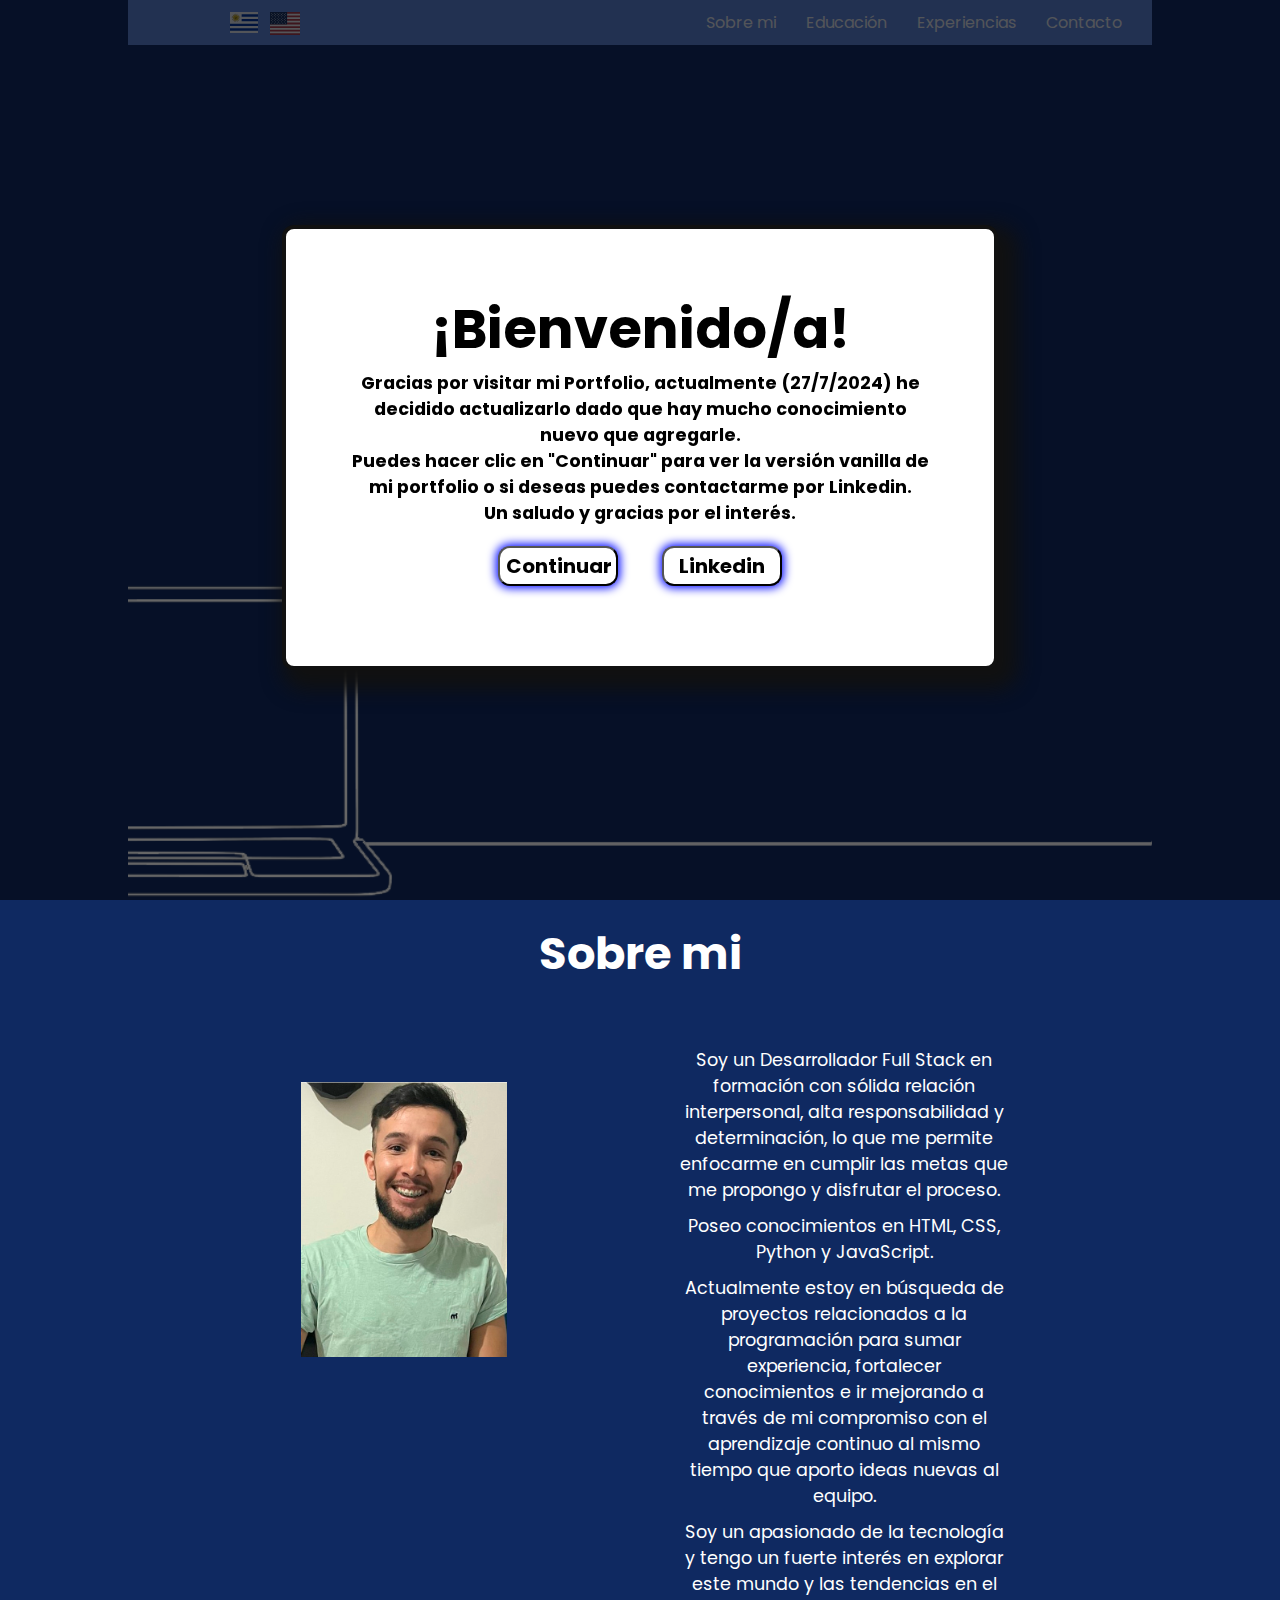
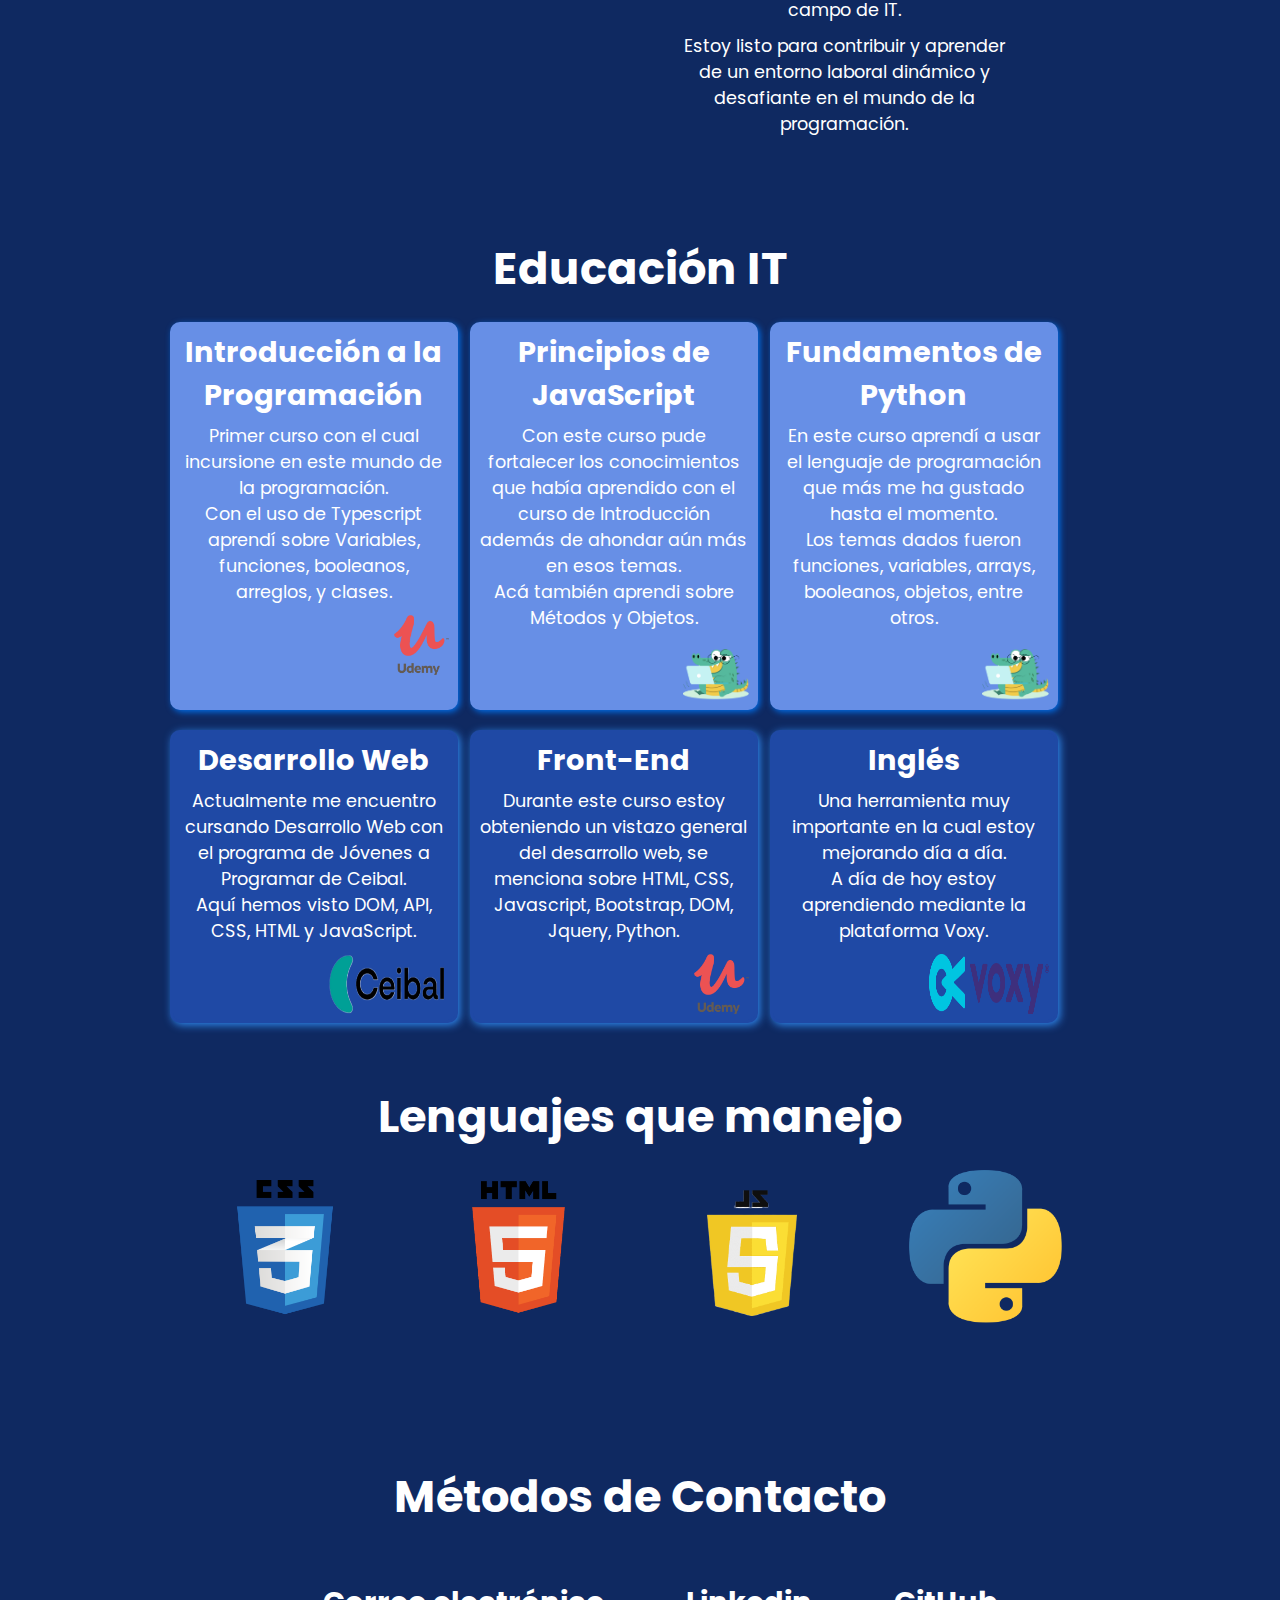
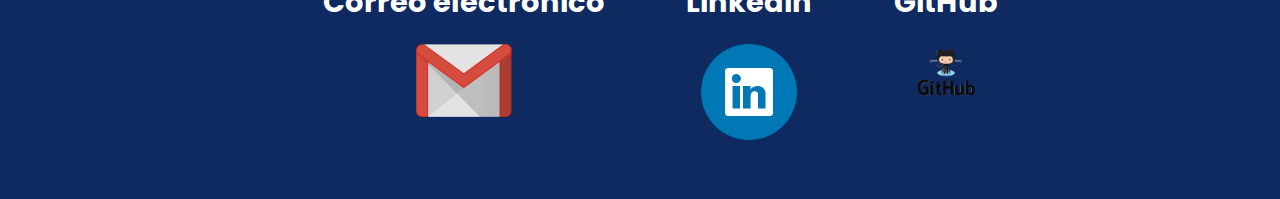
<file: index.html>
<!DOCTYPE html>
<html lang="es">

<head>
    <meta charset="UTF-8">
    <meta name="viewport" content="width=device-width, initial-scale=1.0">
    <title>Facundo Fernández</title>
    <link rel="stylesheet" href="style.css">
    <meta name="viewport"
        content="width=device-width, user-scalable=no, initial-scale=1.0, maximum-scale=1.0, minimum-scale=1.0" />
    <link rel="stylesheet" href="responsive.css">

</head>

<body>
    <div id="background-dialog"></div>
    <dialog id="dialog" open>
        <h1>¡Bienvenido/a!</h1>
        <p>Gracias por visitar mi Portfolio, actualmente (27/7/2024) he decidido actualizarlo dado que
            hay mucho conocimiento nuevo que agregarle.</p>
        <p>Puedes hacer clic en "Continuar" para ver la versión vanilla de mi portfolio
            o si deseas puedes contactarme por Linkedin.</p>
        <p>Un saludo y gracias por el interés.</p>
        <button id="continuar">Continuar</button>
        <button><a href="https://www.linkedin.com/in/fernandezborniafacundo/" target="_blank">
             Linkedin
            
        </a></button>
    </dialog>
    <header class="container">
        <div class="container">
            <div id="menu">
                <div>
                    <a href="#"><img class="nav-img-uy" src="/img/uy.svg" title="Español"></a>
                    <a href="english.html"><img class="nav-img-us" src="img/us.svg" title="English"></a>
                </div>
                <nav>
                    <ul>
                        <li id="abtm"><a href="#sobremi">Sobre mi</a></li>
                        <li><a href="#educacion">Educación</a></li>
                        <li><a href="#experiencia">Experiencias</a></li>
                        <li><a href="#contact">Contacto</a></li>
                    </ul>
                </nav>
            </div>
        </div>
        <div id="name">
            <h1>Facundo Fernández</h1>
            <h4>Full stack Software Developer</h4>
            <a class="conoceme" href="#sobremi"> CONOCEME </a>
            <a class="conoceme" id="eng-btn" href="english.html"> Know me</a>
        </div>
    </header>
    <main>
        <!-- Sobre mi -->
        <section id="aboutme">
            <div class="container">
                <h2 id="sobremi"> Sobre mi </h2>
                <div class="descripcion">
                    <div class="div-me"><img src="img/perfil.png" alt="Facundo Fernandez"
                            title="Facundo Fernández Bornia"></div>
                    <div class="textme">
                        <p>Soy un Desarrollador Full Stack en formación con sólida relación interpersonal, alta
                            responsabilidad y determinación, lo que me permite enfocarme en cumplir las metas que me
                            propongo y disfrutar el proceso. </p>
                        <p> Poseo conocimientos en HTML, CSS, Python y JavaScript. </p>
                        <p>Actualmente estoy en búsqueda de proyectos relacionados a la programación para sumar
                            experiencia, fortalecer conocimientos e ir mejorando a través de mi compromiso con el
                            aprendizaje continuo al mismo tiempo que aporto ideas nuevas al equipo.</p>
                        <p>Soy un apasionado de la tecnología y tengo un fuerte interés en explorar este mundo y las
                            tendencias en el campo de IT.</p>
                        <p>Estoy listo para contribuir y aprender de un entorno laboral dinámico y desafiante en el
                            mundo de la programación.
                        </p>
                    </div>
                </div>
            </div>
        </section>
        <!-- Educación -->
        <section>
            <div class="container">
                <h2 id="educacion">Educación IT</h2>
                <div class="edu">
                    <div class="contenedor-edu">
                        <div class="introd terminado">
                            <h3>Introducción a la Programación</h3>
                            <p>Primer curso con el cual incursione en este mundo de la programación.</p>
                            <p>Con el uso de Typescript aprendí sobre Variables, funciones, booleanos, arreglos, y
                                clases.</p>
                            <img src="img/udemy.png" title="Udemy.com">
                        </div>

                        <div class="js terminado">
                            <h3>Principios de JavaScript</h3>
                            <p>Con este curso pude fortalecer los conocimientos que había aprendido con el curso de
                                Introducción
                                además de ahondar aún más en esos temas.</p>
                            <p>Acá también aprendi sobre Métodos y Objetos.</p>
                            <img id="cody" src="img/cody.png" title="Codigofacilito">
                        </div>

                        <div class="python terminado">
                            <h3>Fundamentos de Python</h3>
                            <p>En este curso aprendí a usar el lenguaje de programación que más me ha gustado hasta el
                                momento.</p>
                            <p>Los temas dados fueron funciones, variables, arrays, booleanos, objetos, entre otros.</p>
                            <img id="cody" src="img/cody.png" title="Codigofacilito">
                        </div>

                        <div class="jap cursando">
                            <h3>Desarrollo Web</h3>
                            <p>Actualmente me encuentro cursando Desarrollo Web con el programa de Jóvenes a Programar
                                de Ceibal.</p>
                            <p>Aquí hemos visto DOM, API, CSS, HTML y JavaScript.</p>
                            <img src="img/jap.png" title="Ceibal">
                        </div>

                        <div class="webd cursando">
                            <h3>Front-End</h3>
                            <p>Durante este curso estoy obteniendo un vistazo general del desarrollo web, se menciona
                                sobre HTML, CSS, Javascript, Bootstrap, DOM, Jquery, Python.</p>
                            <img src="img/udemy.png" title="Udemy.com">
                        </div>

                        <div class="ingles cursando">
                            <h3>Inglés</h3>
                            <p>Una herramienta muy importante en la cual estoy mejorando día a día.</p>
                            <p>A día de hoy estoy aprendiendo mediante la plataforma Voxy.</p>
                            <img src="img/Voxy.png" title="Voxy.com">
                        </div>
                    </div>
                </div>
            </div>
        </section>
        <!-- EXPERIENCIA -->
        <section id="experiencia">
            <div class="container">
                <h2> Lenguajes que manejo</h2>
                <div><img src="img/css3.png" alt="css3" title="css3"></div>
                <div><img src="img/html.png" alt="html" title="html5"></div>
                <div><img id="jsimg" src="img/javascript.png" alt="javascript" title="javascript"></div>
                <div><img src="img/python.png" alt="python" title="python"></div>
            </div>
        </section>
        <!--  CONTACTO  -->
        <section id="contact">
            <div class="container">
                <h2 id="MC">Métodos de Contacto</h2>
                <h2 id="MCresp">Contacto</h2>
                <div class="cont un">
                    <h4>Correo electrónico</h4>
                    <!-- <img onclick='alert("Puedes escribirme a: facufbornia@gmail.com")' src="img/gmail.png" title="gmail"> -->
                    <a href="mailto:facufbornia@gmail.com"><img src="img/gmail.png" title="gmail"></a>
                </div>
                <div class="cont">
                    <h4>Linkedin</h4>
                    <a href="https://www.linkedin.com/in/fernandezborniafacundo/" target="_blank"><img
                            src="img/linkedin.png" title="linkedin"></a>
                </div>
                <div class="cont">
                    <h4>GitHub</h4>
                    <a href="https://github.com/facufbornia" target="_blank"><img src="img/github.png" title="git"></a>
                </div>
            </div>
        </section>
    </main>
</body>
<script src="./main.js"></script>

</html>
</file>
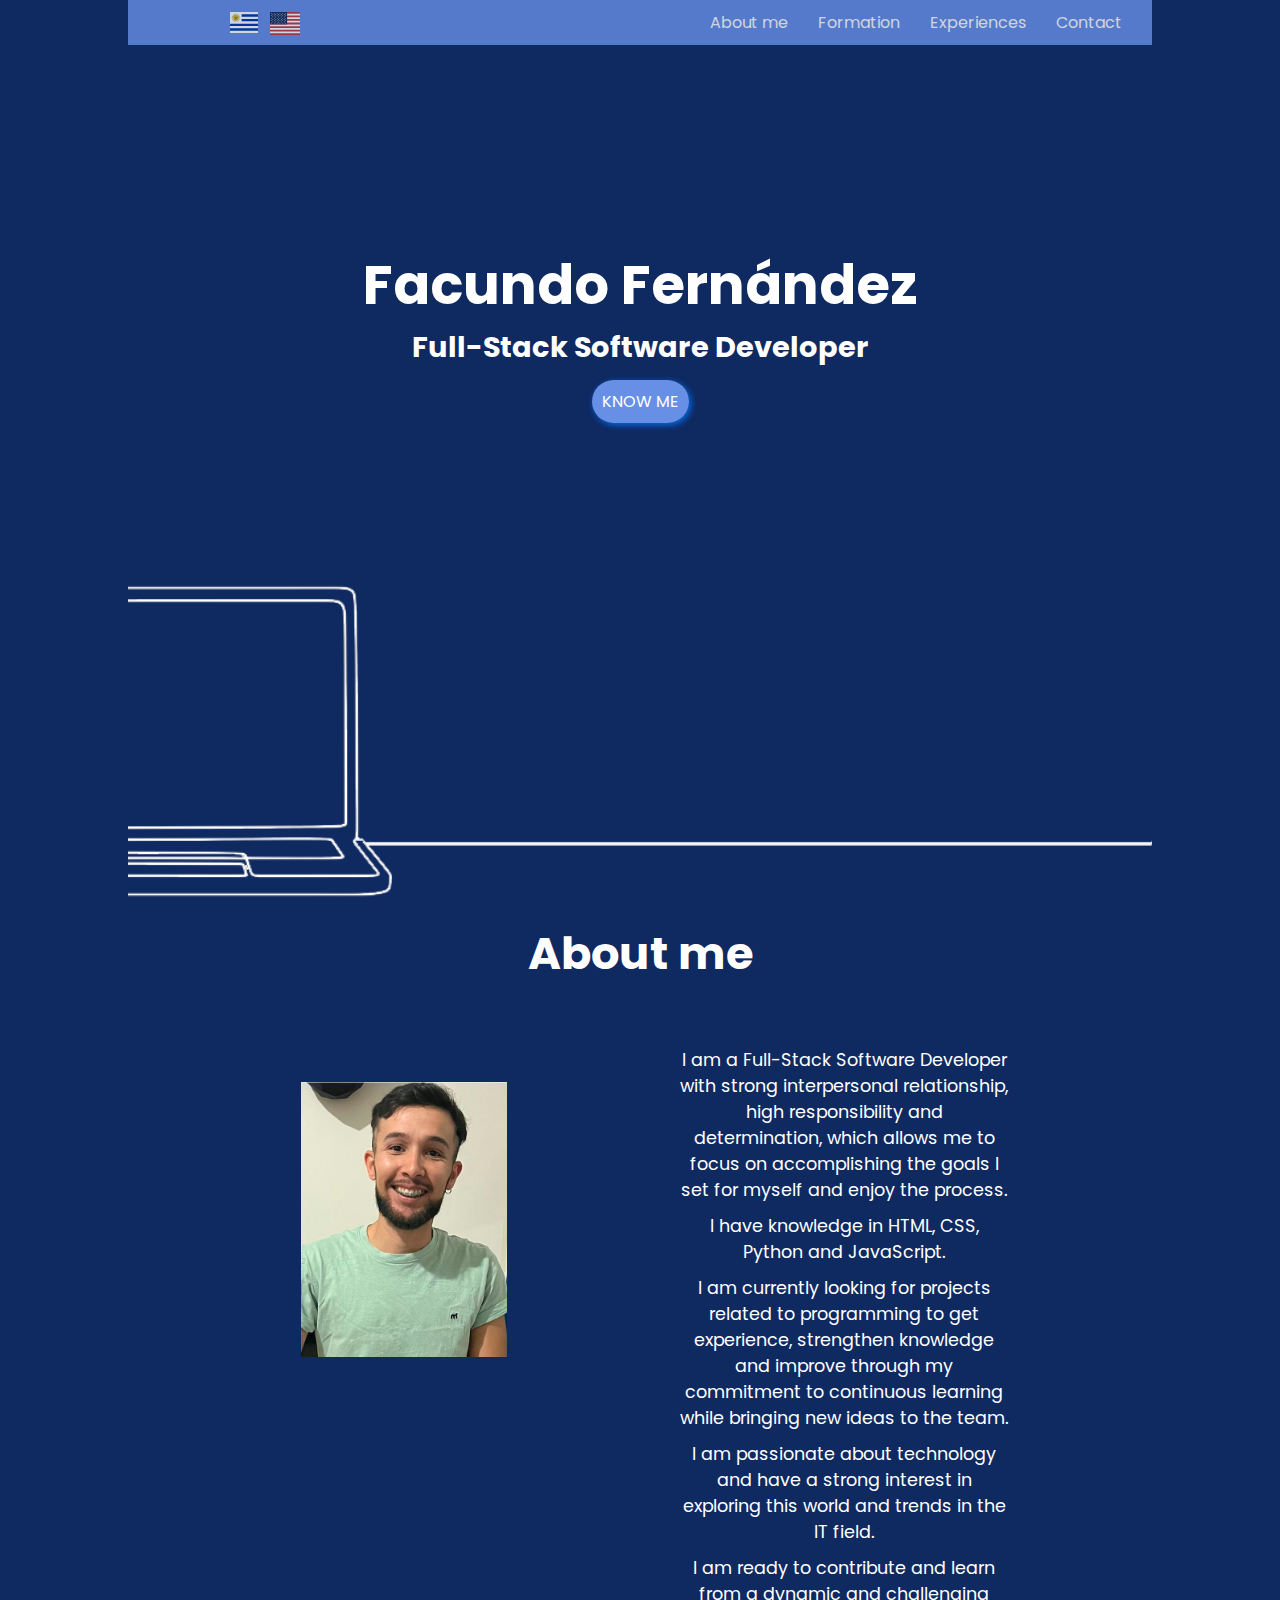
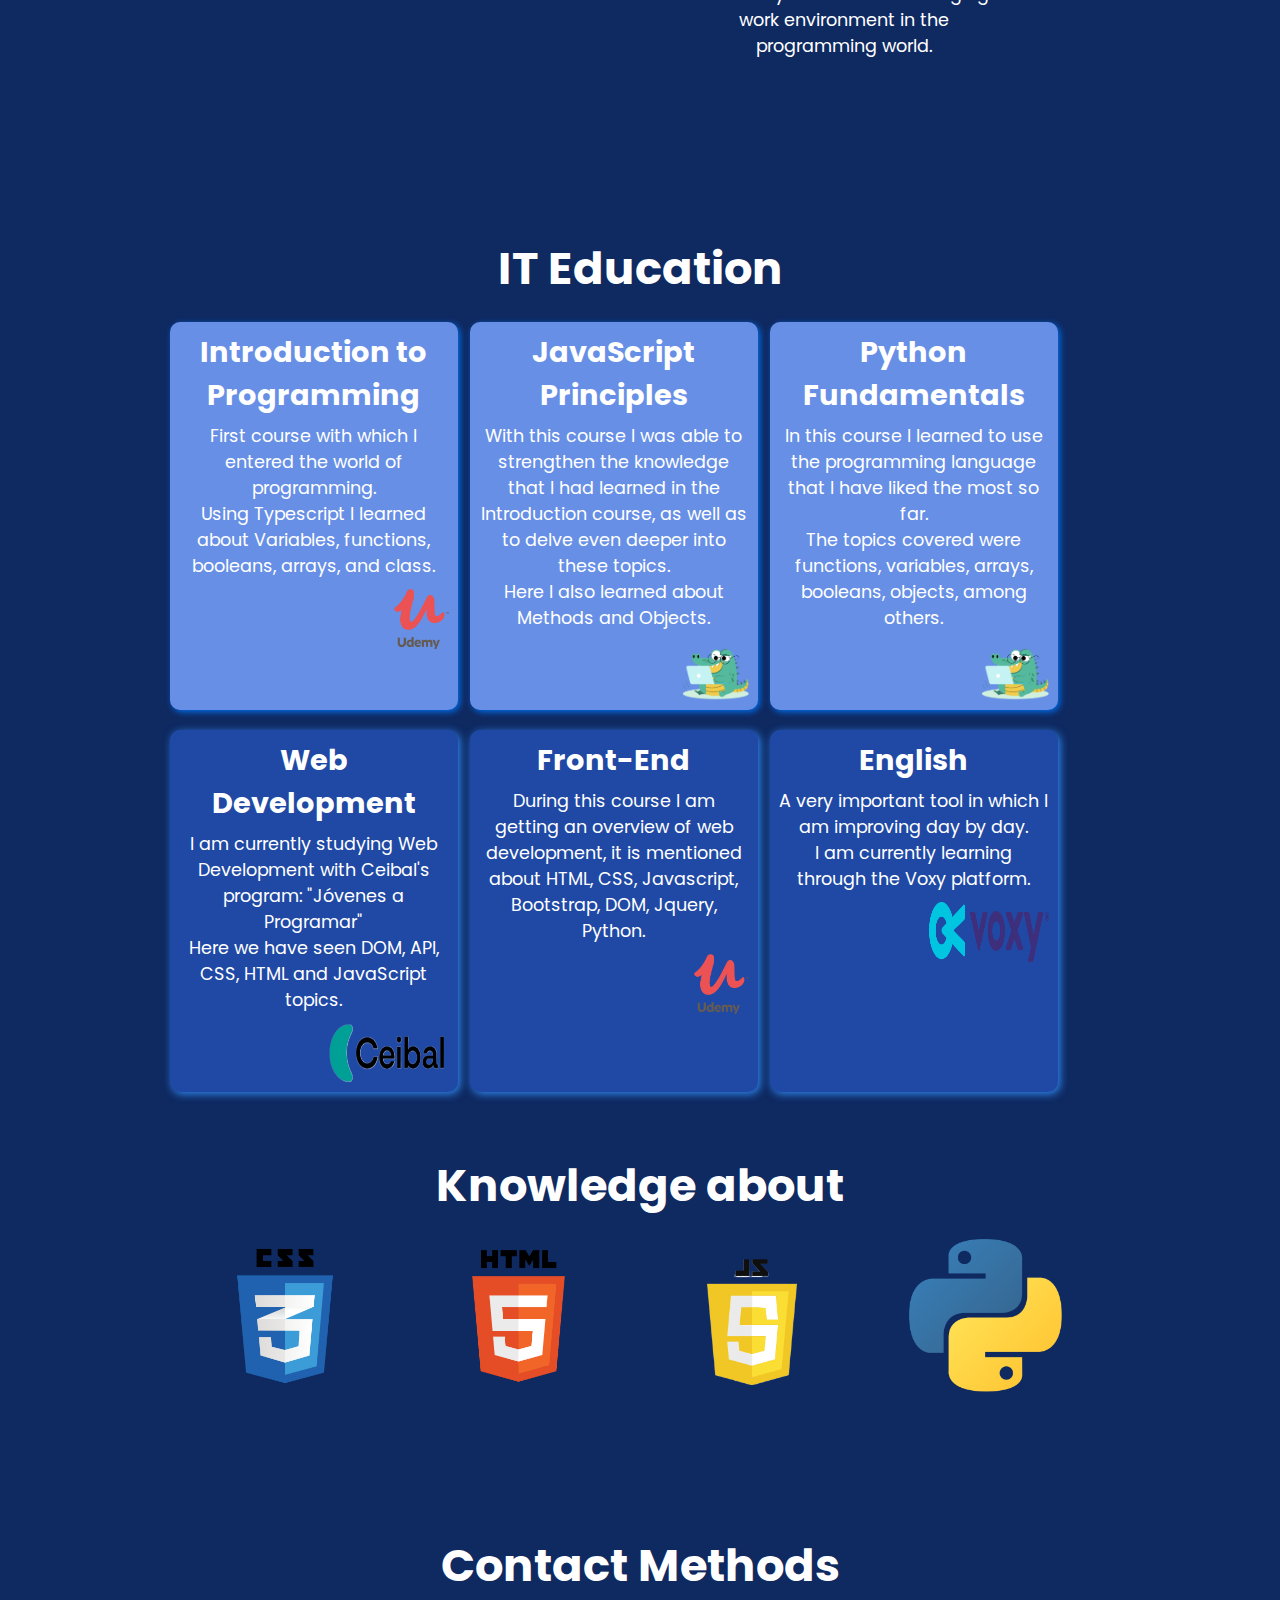
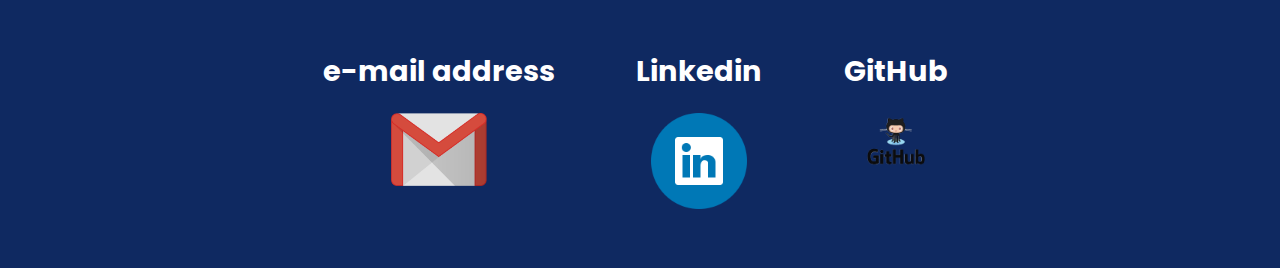
<file: english.html>
<!DOCTYPE html>
<html lang="es">
<head>
    <meta charset="UTF-8">
    <meta name="viewport" content="width=device-width, initial-scale=1.0">
    <title>Facundo Fernández</title>
    <link rel="stylesheet" href="style.css">
    <link rel="stylesheet" href="responsive.css">
</head>
<body>
    <header class="container">
        <div class="container">
            <div id="menu">
                <div>
                    <a href="index.html"><img  class="nav-img-uy" src="/img/uy.svg" title="Español"></a>
                    <a href="#"><img class="nav-img-us" src="img/us.svg" title="English"></a>
                </div>
                <nav>
                    <ul>
                        <li><a href="#sobremi">About me</a></li>
                        <li><a href="#educacion">Formation</a></li>
                        <li><a href="#experiencia">Experiences</a></li>
                        <li><a href="#contact">Contact</a></li>
                    </ul>
                </nav>
            </div>
            <div id="name">
                <h1>Facundo Fernández</h1>
                <h4>Full-Stack Software Developer</h4>
                <a class="conoceme" href="#sobremi"> KNOW ME </a>
            </div>
        </div>
    </header>
    <!-- ABOUT ME -->
    <section id="aboutme">
        <div class="container">
            <h2 id="sobremi"> About me </h2>
            <div class="descripcion">
                <div><img src="img/perfil.png" alt="Facundo Fernandez" title="Facundo Fernández Bornia"></div>
                <div class="textme">
                    <p>I am a Full-Stack Software Developer with strong interpersonal relationship, high responsibility and determination, which allows me to focus on accomplishing the goals I set for myself and enjoy the process.</p>
                    <p> I have knowledge in HTML, CSS, Python and JavaScript. </p>
                    <p>I am currently looking for projects related to programming to get experience, strengthen knowledge and improve through my commitment to continuous learning while bringing new ideas to the team.</p> 
                    <p>I am passionate about technology and have a strong interest in exploring this world and trends in the IT field.</p> <p>I am ready to contribute and learn from a dynamic and challenging work environment in the programming world.
                    </p>
                </div>
            </div>
        </div>
    </section>
    <!-- EDUCATION -->
    <section>
        <div class="container">
            <h2 id="educacion">IT Education</h2>
            <div class="edu">
                <div class="contenedor-edu">
                    <div class="introd terminado">
                        <h3>Introduction to Programming</h3>
                        <p>First course with which I entered the world of programming.</p>
                        <p>Using Typescript I learned about Variables, functions, booleans, arrays, and class.</p>
                        <img src="img/udemy.png" title="Udemy.com">
                    </div>

                    <div class="js terminado">
                        <h3>JavaScript Principles</h3>
                        <p>With this course I was able to strengthen the knowledge that I had learned in the Introduction course, as well as to delve even deeper into these topics.</p>
                        <p>Here I also learned about Methods and Objects.</p>   
                        <img id="cody" src="img/cody.png" title="Codigofacilito">        
                    </div>

                    <div class="python terminado">
                        <h3>Python Fundamentals</h3>
                        <p>In this course I learned to use the programming language that I have liked the most so far.</p>
                        <p>The topics covered were functions, variables, arrays, booleans, objects, among others.</p>
                        <img id="cody" src="img/cody.png" title="Codigofacilito">  
                    </div>

                    <div class="jap cursando">
                        <h3>Web Development</h3>
                        <p>I am currently studying Web Development with Ceibal's program: "Jóvenes a Programar" </p>
                        <p>Here we have seen DOM, API, CSS, HTML and JavaScript topics.</p>
                        <img src="img/jap.png" title="Ceibal">
                    </div>

                    <div class="webd cursando">
                        <h3>Front-End</h3>
                        <p>During this course I am getting an overview of web development, it is mentioned about HTML, CSS, Javascript, Bootstrap, DOM, Jquery, Python.</p>
                        <img src="img/udemy.png" title="Udemy.com">
                    </div>

                    <div class="ingles cursando">
                        <h3>English</h3>
                        <p>A very important tool in which I am improving day by day.</p>
                        <p>I am currently learning through the Voxy platform.</p>
                        <img src="img/Voxy.png" title="Voxy.com">
                    </div>
                </div>
            </div>
        </div>
    </section>
    <!-- EXPIRIENCE -->
    <section id="experiencia">
        <div class="container">
            <h2> Knowledge about</h2>
            <div><img src="img/css3.png" alt="css3" title="css3"></div>
            <div><img src="img/html.png" alt="html" title="html5"></div>
            <div><img id="jsimg" src="img/javascript.png" alt="javascript" title="javascript"></div>
            <div><img src="img/python.png" alt="python" title="python"></div>
        </div>
    </section>
    <!--  CONTACT  -->
    <section id="contact">
        <div class="container">
            <h2 id="MC">Contact Methods</h2>
            <h2 id="MCresp">Contact</h2>
            <div class="cont un">
                <h4>e-mail address</h4>
                <img onclick='alert("Puedes escribirme a: facufbornia@gmail.com")' src="img/gmail.png" title="gmail">
            </div>
            <div class="cont">
                <h4>Linkedin</h4>
                <a href="https://www.linkedin.com/in/fernandezborniafacundo/" target="_blank"><img src="img/linkedin.png" title="linkedin"></a>
            </div>
            <div class="cont">
                <h4>GitHub</h4>
                <a href="https://github.com/facufbornia" target="_blank"><img src="img/github.png" title="git"></a>
            </div>
        </div>
    </section>

</body>
</html>
</file>
<file: style.css>
@import url('https://fonts.googleapis.com/css2?family=Poppins:wght@300&display=swap');

*{
    font-family: 'Poppins', sans-serif;
    background-color: #0F2961;
    margin: 0;
    color: white;
}
                        /* Aviso de actualización */
dialog{
    position: fixed;
    text-align: center;
    top: 25%;
    margin: 0 22%;
    padding: 60px;
    background-color: #fff;
    border: solid #111 4px;
    border-radius: 12px;
    box-shadow: 10px 10px 20px 10px #111;
    z-index: 2;
}

dialog h1, dialog p, dialog button, dialog a{
    color: #000;
    font-weight: bold;
    background-color: #fff;
}

dialog button{
    margin: 20px;
    font-size: 20px;
    background-color: #fff;
    width: 120px;
    height: 40px;
    border-radius: 12px;
    box-shadow: 0 0 10px 2px #0008ff;
}

#background-dialog{
    background-color: rgba(0, 0, 0, 0.6);
    position: fixed;
    width: 100vw;
    height: 100vh;
    top: 0;
    left: 0;
    z-index: 1;
}

.hide{
    display: none;
}

                    /* Comienza Portfolio Vanilla */
html{
    scroll-behavior: smooth;
}
body{
    width: 80vw;
    margin: 0 10%;
}
.container{
    max-width: 1400px;
    margin: auto;
}
#menu{
    position: sticky; /* nav se mueve al scrollear*/
    top: 0; /* hasta llegar al final del header, siempre arriba*/
    opacity: 0.8;     
}
#menu:hover{
    opacity: 1;
}

nav ul{
    display: flex; /* sería como "mostrar flexibles los elementos" lo debo usar en la
                etiqueta general que contiene la etiq a aplicarle la propiedad*/
    justify-content: flex-end; /*al display flex se le puede sumar align-items center*/
    background-color: #678FE6;
    max-height: 45px;
}
.nav-img-uy{
    width: 28px;
    float: left;
    padding: 12px 12px 12px 10%;
    background-color: #678FE6;

}
.nav-img-us{
    width: 30px;
    float: left;
    padding: 12px 12px 10px 0;
    background-color: #678FE6;
}

li{
    list-style: none; /* Saco las viñetas de las listas*/
    margin-right: 20px;
    background-color: #678FE6;
    padding: 10px 10px 10px 0;
}

a{ 
    text-decoration: none;
    color: white;
    background-color: #678FE6;
}
li a:hover{
    font-size: 1.2em;
    font-weight: bold;
}

#name{
    text-align: center;
    margin-top: 200px;
    color: white;
}

h1{
    font-size: 3.4em;
    margin: 0; /* Todos los elementos traen un margen por defecto */
}
h2{
    font-size: 2.8em;
}
h3{
    font-size: 1.8em;
}
p{
    font-size: 1.1em;
}

h4{
    font-size: 1.8em;
    margin-bottom: 20px;
}
.conoceme{
    padding: 10px 10px 10px 10px;
    box-shadow: 2px 2px 6px rgb(2, 110, 233);
    border-radius: 2em;
}
.conoceme:hover{
    font-size: 1.2em;
    font-weight: bold;
}
header{
    background-image: url(img/header.png);
    height: 100vh;
    background-size: cover;
    background-position: center center;
}
#eng-btn{
    display: none;
}


/* -----ABOUT ME--------*/
section{
    text-align: center;
    margin-top: 20px;
}
.descripcion{
    display: flex;
    justify-content: space-around;
}
#sobremi{
    margin-bottom: 20px;
    font-size: 2.8em;
}
.descripcion img{
    margin-top: 10%;
    height: 40%;
    padding: 20px;
    box-sizing: border-box;
}
.textme{
    width: 60%;
    margin-top: 40px;
    padding-right: 14%;
    box-sizing: border-box;
}
.textme p{
    margin-bottom: 10px;
}

/*  --------EDUCACIÓN-------- */
#educacion{
    margin: 40px 0 20px 0;
    font-size: 2.8em;
}
.contenedor-edu{
    display: flex;
    flex-wrap: wrap;/* Determina el contenido del flex, cuantos elementos habran por fila*/
    padding: 0 30px;
}

.contenedor-edu h3{
    margin: 0 0 6px 0;
}

.js,.introd,.python{
    width: 28%;
    padding: 6px;
    margin-left: 12px;
    box-shadow: 2px 2px 6px rgb(2, 110, 233);
}

.jap,.webd,.ingles{
    width: 28%;  /* El padding suma como width*/
    padding: 6px;
    margin-left: 12px;
    box-shadow: 2px 2px 8px rgba(48, 138, 241, 1);
}

.edu img{
    height: 60px;
    max-width: 120px; 
    margin-top: 10px;
    float: right;
}
.terminado{
    margin-bottom: 20px;
    border: #678FE6 solid;
    border-radius: 10px;
    background: #678FE6; /* Porque lo aplica solo a la imagen?*/
}

.terminado h3,.terminado p,.terminado img{
    background: #678FE6;
}

.cursando{
    margin-bottom: 20px;
    border: #1f49a5 solid;
    border-radius: 10px;
    background: #1f49a5; /* Porque lo aplica solo a la imagen?*/
}

.cursando h3,.cursando p,.cursando img{
    background: #1f49a5;
}


/* ------EXPERIENCIA------ */

#experiencia img{
    width: 15%;
    height: 15%;
    float: left;
    justify-content: center;
    text-align: center;
    padding-left: 80px;
    padding-top: 20px;
}
#jsimg{
    margin-top: 20px;
}
#experiencia .container{
    text-align: center;
    padding: 20px 0;
    height: 40vh;
}

/* ----- CONTACTO ------*/

.cont img{
    text-align: center;
    width: 6em;
    height: auto;
    cursor: pointer;
}
.cont{
    padding: 5% 4%;
    float: left;

}
div.un{
    margin-left: 15%;
}
.cont a{
    background-color: #0F2961;
}
#contact{
    width: 100%;
    display: inline;
    
}
#MCresp{
    display: none;
}

/* Agregar evento para que agrande las imagenes  */
/* Al hacer clic en el correo aparezca mi direccion email */
/* Cuando achico la pagina quiero que js y phyton se separen juntos */
/* Hacer que el header tambien tenga aplicado container */
</file>
<file: responsive.css>
@media (hover: hover){
    .cursando:hover{
        display: inline-block;
        vertical-align: middle;
        transform: perspective(28px) translateZ(0.4px);
    }}

@media screen and (max-width: 800px){
    .body{
        flex-direction: column;
        place-content: center;
        position: sticky;
        display: grid;
        grid-template-columns: 100%;
    }

    #menu{
        display: none;
    }
    .conoceme{
        background-color: #678FE6;
        box-shadow: 2px 2px 6px rgb(2, 110, 233);
        border-radius: 2em;
    }
    #eng-btn{
        margin: 20px 40%;
        display: block;
        background-color: #678FE6;
        box-shadow: 2px 2px 6px rgb(2, 110, 233);
        border-radius: 2em;
    }
/* -----ABOUT ME--------*/

    .descripcion{
        flex-direction: column;
        text-align: center;
    }
 
    .descripcion img{
        width: auto;
        height: 400px;
    }
    
    .textme{
        margin: 0;
        padding-left: 20%;
        width: 100%;
    }

/*  --------EDUCACIÓN-------- */

    .contenedor-edu{
        width: 100%;
        padding: 0 4px;
    }
    .js,.introd,.python,.jap,.webd,.ingles{
        width: 100%;
        padding: 0 4px;
        margin-right: 4%;
    }
    
/* ------EXPERIENCIA------ */    


    #experiencia .container{
        display: block;
        height: 40vh;
        width: 84vw;
    }

/* ----- CONTACTO ------*/
    #contact{
        height: 10vh;
    }
    a{
        text-decoration: none;
        background-color: #0F2961;
    }
    #contact .container{
        width: 100%;
        display: flex;
        flex-direction: column;
    }
    #contact .container #MCresp{
        justify-content: center;
    }
    #contact img{
        width: 30%;
        height: auto;
        text-decoration: none;

    }
    div.un{
        margin-left: 0;
    }
    #MCresp{
        margin-top: 10%;
        display: block;
    }
    #MC{
        display: none;
    }

}
</file>
